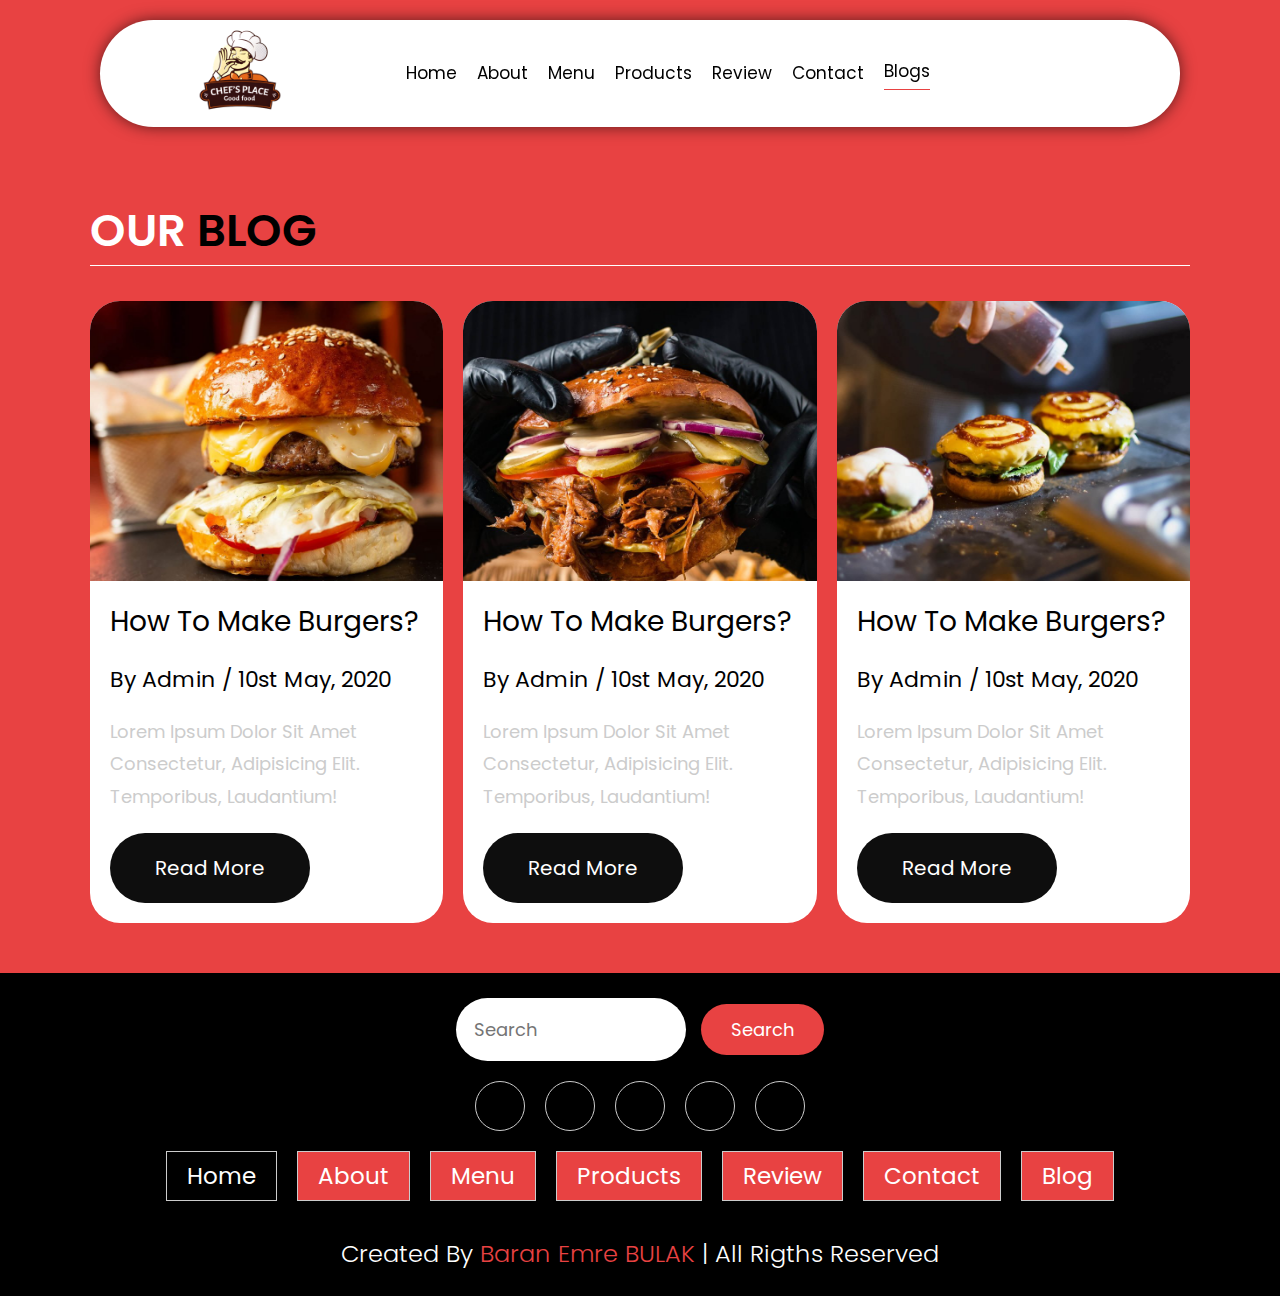
<file: pages/blogs/index.html>
<!DOCTYPE html>
<html lang="en">

<head>
    <meta charset="UTF-8" />
    <meta name="viewport" content="width=device-width, initial-scale=1.0" />
    <link rel="stylesheet" href="../../assets/css/style.css" />
    <link rel="stylesheet" href="https://cdnjs.cloudflare.com/ajax/libs/font-awesome/6.5.1/css/all.min.css"
        integrity="sha512-DTOQO9RWCH3ppGqcWaEA1BIZOC6xxalwEsw9c2QQeAIftl+Vegovlnee1c9QX4TctnWMn13TZye+giMm8e2LwA=="
        crossorigin="anonymous" referrerpolicy="no-referrer" />
    <title>Blogs</title>
</head>

<body>
    <header class="header">
        <div class="logo-container">
            <img class="logo" src="../../assets/img/logo.png" alt="logo" />
        </div>

        <nav class="navbar">
            <a class="link" href="../../">Home</a>
            <a class="link" href="../../pages/about/">About</a>
            <a class="link" href="../../pages/menu/">Menu</a>
            <a class="link" href="../../pages/products/">Products</a>
            <a class="link" href="../../pages/review/">Review</a>
            <a class="link" href="../../pages/contact/">Contact</a>
            <a class="link active" href="../../pages/blogs/">Blogs</a>
        </nav>

        <div class="buttons">
            <button class="search">
                <i class="fa-solid fa-magnifying-glass"></i>
            </button>
            <button class="basket">
                <i class="fa-solid fa-cart-shopping"></i>
            </button>
        </div>
    </header>

    <section class="blog">
        <h1 class="blog-title">Our <span>Blog</span></h1>
        <div class="blog-container">
            <div class="blog-item">
                <div class="blog-image">
                    <img src="../../assets/img/blog-1.jpg" alt="blog">
                </div>
                <div class="blog-description">
                    <h3>How To Make Burgers?</h3>
                    <h4>By Admin / 10st May, 2020</h4>
                    <p>Lorem Ipsum Dolor Sit Amet Consectetur, Adipisicing Elit. Temporibus, Laudantium!</p>
                    <button class="btn btn-dark">Read More</button>
                </div>
            </div>

            <div class="blog-item">
                <div class="blog-image">
                    <img src="../../assets/img/blog-2.jpg" alt="blog">
                </div>
                <div class="blog-description">
                    <h3>How To Make Burgers?</h3>
                    <h4>By Admin / 10st May, 2020</h4>
                    <p>Lorem Ipsum Dolor Sit Amet Consectetur, Adipisicing Elit. Temporibus, Laudantium!</p>
                    <button class="btn btn-dark">Read More</button>
                </div>
            </div>

            <div class="blog-item">
                <div class="blog-image">
                    <img src="../../assets/img/blog-3.jpg" alt="blog">
                </div>
                <div class="blog-description">
                    <h3>How To Make Burgers?</h3>
                    <h4>By Admin / 10st May, 2020</h4>
                    <p>Lorem Ipsum Dolor Sit Amet Consectetur, Adipisicing Elit. Temporibus, Laudantium!</p>
                    <button class="btn btn-dark">Read More</button>
                </div>
            </div>
        </div>
    </section>

    <footer class="footer">
        <div class="footer-container">
            <div class="search-box">
                <input type="text" placeholder="Search">
                <button class="btn btn-danger">Search</button>
            </div>

            <div class="icons">
                <a href="#"><i class="fa-brands fa-facebook"></i></a>
                <a href="#"><i class="fa-brands fa-twitter"></i></a>
                <a href="#"><i class="fa-brands fa-instagram"></i></a>
                <a href="#"><i class="fa-brands fa-linkedin"></i></a>
                <a href="#"><i class="fa-brands fa-pinterest"></i></a>
            </div>

            <div class="links">
                <a class="active" href="">Home</a>
                <a href="">About</a>
                <a href="">Menu</a>
                <a href="">Products</a>
                <a href="">Review</a>
                <a href="">Contact</a>
                <a href="">Blog</a>
            </div>

            <div class="developer-info">
                <h4>Created By <span>Baran Emre BULAK</span> | All Rigths Reserved</h4>
            </div>

        </div>
    </footer>

    <script src="../../assets/js/main.js"></script>
</body>

</html>
</file>
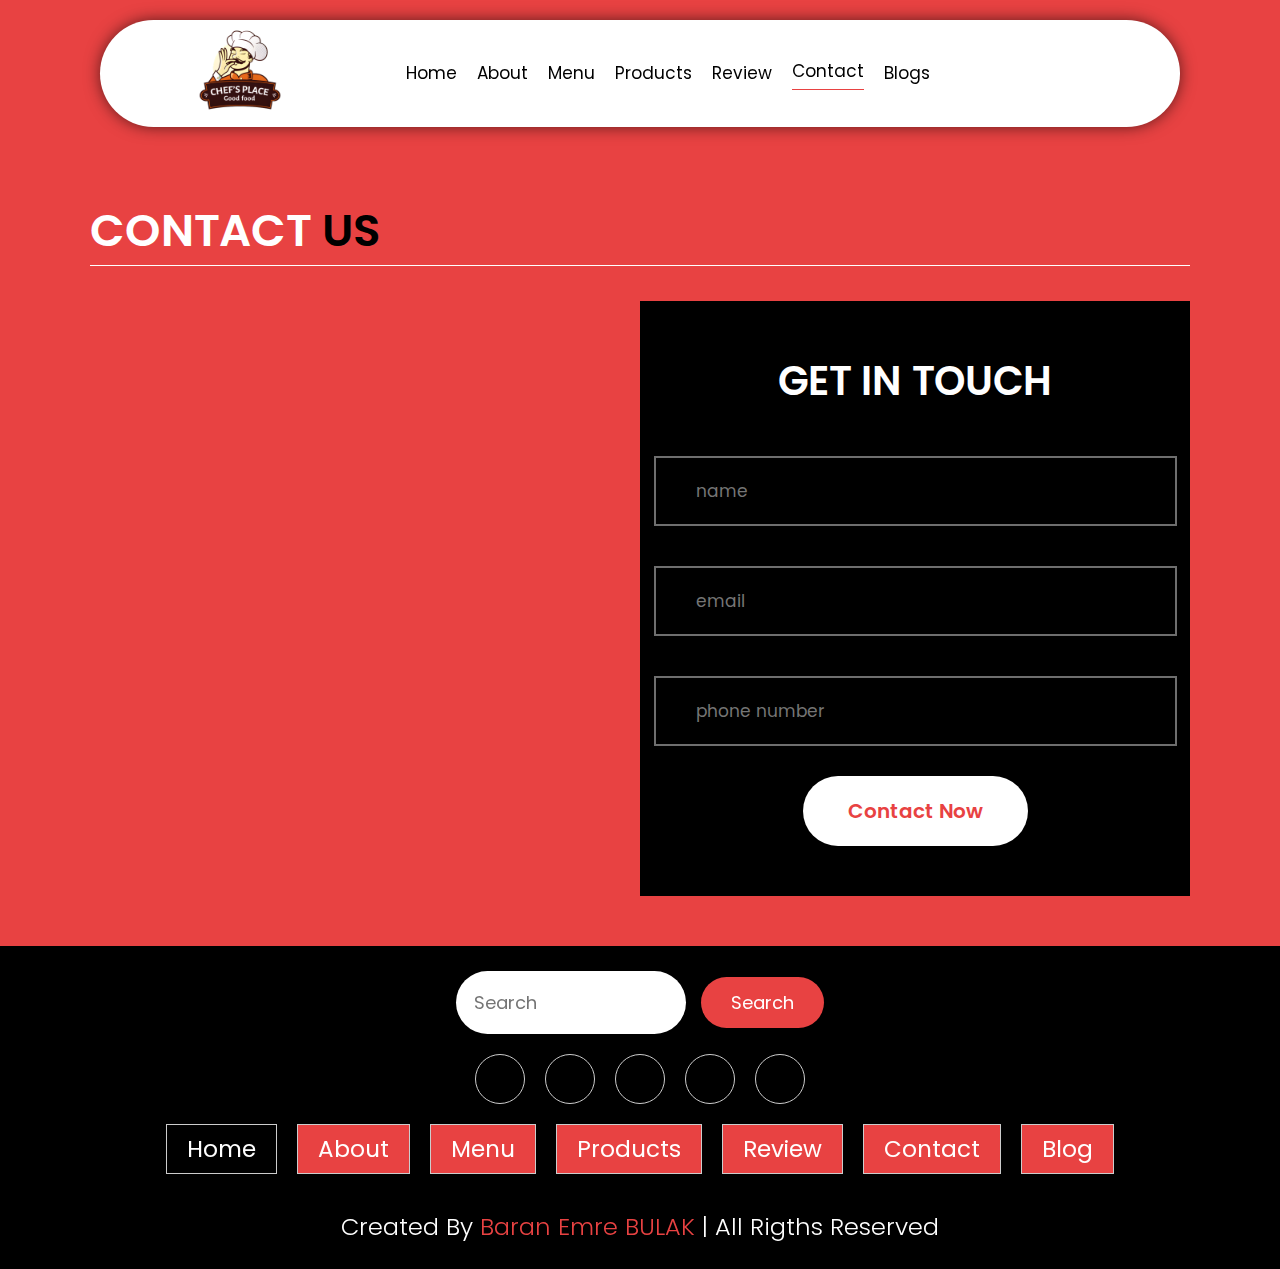
<file: pages/contact/index.html>
<!DOCTYPE html>
<html lang="en">

<head>
    <meta charset="UTF-8" />
    <meta name="viewport" content="width=device-width, initial-scale=1.0" />
    <link rel="stylesheet" href="../../assets/css/style.css" />
    <link rel="stylesheet" href="https://cdnjs.cloudflare.com/ajax/libs/font-awesome/6.5.1/css/all.min.css"
        integrity="sha512-DTOQO9RWCH3ppGqcWaEA1BIZOC6xxalwEsw9c2QQeAIftl+Vegovlnee1c9QX4TctnWMn13TZye+giMm8e2LwA=="
        crossorigin="anonymous" referrerpolicy="no-referrer" />
    <title>Contact</title>
</head>

<body>
    <header class="header">
        <div class="logo-container">
            <img class="logo" src="../../assets/img/logo.png" alt="logo" />
        </div>

        <nav class="navbar">
            <a class="link" href="../../">Home</a>
            <a class="link" href="../../pages/about/">About</a>
            <a class="link" href="../../pages/menu/">Menu</a>
            <a class="link" href="../../pages/products/">Products</a>
            <a class="link" href="../../pages/review/">Review</a>
            <a class="link active" href="../../pages/contact/">Contact</a>
            <a class="link" href="../../pages/blogs/">Blogs</a>
        </nav>

        <div class="buttons">
            <button class="search">
                <i class="fa-solid fa-magnifying-glass"></i>
            </button>
            <button class="basket">
                <i class="fa-solid fa-cart-shopping"></i>
            </button>
        </div>
    </header>

    <section class="contact">
        <h1 class="contact-title">Contact <span>Us</span></h1>
        <div class="contact-container">
            <div class="contact-map">
                <iframe class="map" src="https://www.google.com/maps/embed?pb=!1m18!1m12!1m3!1d3059.8945361178153!2d32.85071107642158!3d39.92137628563883!2m3!1f0!2f0!3f0!3m2!1i1024!2i768!4f13.1!3m3!1m2!1s0x14d34e2b85382e63%3A0x114de76c7167f871!2sKIZILAY%20AVM!5e0!3m2!1str!2str!4v1702457503209!5m2!1str!2str" style="border:0;" allowfullscreen="" loading="lazy" referrerpolicy="no-referrer-when-downgrade"></iframe>
            </div>
            <div class="contact-form">
                <h2 class="contact-form-title">Get in touch</h2>

                <div class="form-group">
                    <i class="fa-solid fa-user"></i>
                    <input type="text" placeholder="name">
                </div>

                <div class="form-group">
                    <i class="fa-solid fa-envelope"></i>
                    <input type="email" placeholder="email">
                </div>

                <div class="form-group">
                    <i class="fa-solid fa-phone"></i>
                    <input type="number" placeholder="phone number">
                </div>

                <button class="btn btn-light contact-btn">Contact Now</button>

            </div>
        </div>

    </section>

    <footer class="footer">
        <div class="footer-container">
            <div class="search-box">
                <input type="text" placeholder="Search">
                <button class="btn btn-danger">Search</button>
            </div>

            <div class="icons">
                <a href="#"><i class="fa-brands fa-facebook"></i></a>
                <a href="#"><i class="fa-brands fa-twitter"></i></a>
                <a href="#"><i class="fa-brands fa-instagram"></i></a>
                <a href="#"><i class="fa-brands fa-linkedin"></i></a>
                <a href="#"><i class="fa-brands fa-pinterest"></i></a>
            </div>

            <div class="links">
                <a class="active" href="">Home</a>
                <a href="">About</a>
                <a href="">Menu</a>
                <a href="">Products</a>
                <a href="">Review</a>
                <a href="">Contact</a>
                <a href="">Blog</a>
            </div>

            <div class="developer-info">
                <h4>Created By <span>Baran Emre BULAK</span> | All Rigths Reserved</h4>
            </div>

        </div>
    </footer>

    <script src="../../assets/js/main.js"></script>
</body>

</html>
</file>
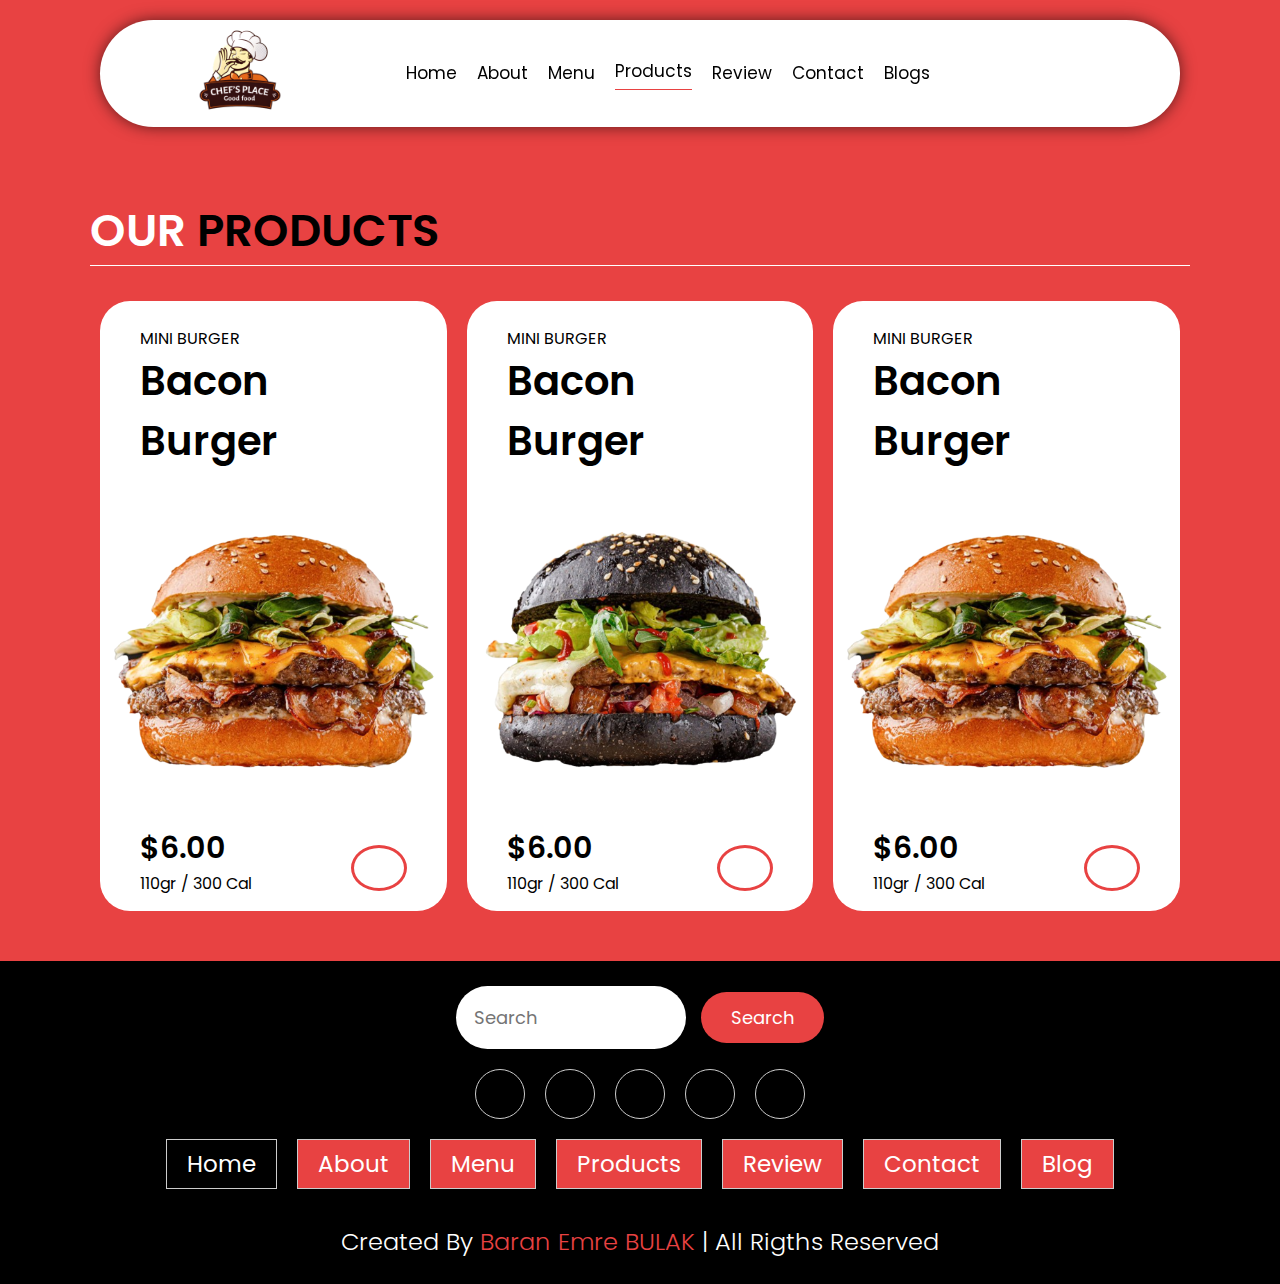
<file: pages/products/index.html>
<!DOCTYPE html>
<html lang="en">

<head>
    <meta charset="UTF-8" />
    <meta name="viewport" content="width=device-width, initial-scale=1.0" />
    <link rel="stylesheet" href="../../assets/css/style.css" />
    <link rel="stylesheet" href="https://cdnjs.cloudflare.com/ajax/libs/font-awesome/6.5.1/css/all.min.css"
        integrity="sha512-DTOQO9RWCH3ppGqcWaEA1BIZOC6xxalwEsw9c2QQeAIftl+Vegovlnee1c9QX4TctnWMn13TZye+giMm8e2LwA=="
        crossorigin="anonymous" referrerpolicy="no-referrer" />
    <title>Products</title>
</head>

<body>
    <header class="header">
        <div class="logo-container">
            <img class="logo" src="../../assets/img/logo.png" alt="logo" />
        </div>

        <nav class="navbar">
            <a class="link" href="../../">Home</a>
            <a class="link" href="../../pages/about/">About</a>
            <a class="link" href="../../pages/menu/">Menu</a>
            <a class="link active" href="../../pages/products/">Products</a>
            <a class="link" href="../../pages/review/">Review</a>
            <a class="link" href="../../pages/contact/">Contact</a>
            <a class="link" href="../../pages/blogs/">Blogs</a>
        </nav>

        <div class="buttons">
            <button class="search">
                <i class="fa-solid fa-magnifying-glass"></i>
            </button>
            <button class="basket">
                <i class="fa-solid fa-cart-shopping"></i>
            </button>
        </div>
    </header>


    <section class="products">
        <div class="products-container">
            <h1 class="products-title">Our <span>products</span></h1>

            <div class="products-elements">
                <div class="product-element">
                    <div class="product-element-header">
                        <h4 class="product-element-header-mini-title">Mını Burger</h4>
                        <h3 class="product-element-header-title">Bacon Burger</h3>
                    </div>

                    <div class="product-element-image">
                        <img src="../../assets/img/product-1.png" alt="product" />
                    </div>

                    <div class="product-element-footer">
                        <div class="product-element-footer-left">
                            <h3 class="product-element-footer-left-price">$6.00</h3>
                            <h4 class="product-element-footer-left-calory">
                                110gr / 300 Cal
                            </h4>
                        </div>

                        <div class="product-element-footer-right">
                            <button class="product-element-footer-right-button">
                                <i class="fa-solid fa-plus"></i>
                            </button>
                        </div>
                    </div>
                </div>

                <div class="product-element">
                    <div class="product-element-header">
                        <h4 class="product-element-header-mini-title">Mını Burger</h4>
                        <h3 class="product-element-header-title">Bacon Burger</h3>
                    </div>

                    <div class="product-element-image">
                        <img src="../../assets/img/product-2.png" alt="product" />
                    </div>

                    <div class="product-element-footer">
                        <div class="product-element-footer-left">
                            <h3 class="product-element-footer-left-price">$6.00</h3>
                            <h4 class="product-element-footer-left-calory">
                                110gr / 300 Cal
                            </h4>
                        </div>

                        <div class="product-element-footer-right">
                            <button class="product-element-footer-right-button">
                                <i class="fa-solid fa-plus"></i>
                            </button>
                        </div>
                    </div>
                </div>

                <div class="product-element">
                    <div class="product-element-header">
                        <h4 class="product-element-header-mini-title">Mını Burger</h4>
                        <h3 class="product-element-header-title">Bacon Burger</h3>
                    </div>

                    <div class="product-element-image">
                        <img src="../../assets/img/product-1.png" alt="product" />
                    </div>

                    <div class="product-element-footer">
                        <div class="product-element-footer-left">
                            <h3 class="product-element-footer-left-price">$6.00</h3>
                            <h4 class="product-element-footer-left-calory">
                                110gr / 300 Cal
                            </h4>
                        </div>

                        <div class="product-element-footer-right">
                            <button class="product-element-footer-right-button">
                                <i class="fa-solid fa-plus"></i>
                            </button>
                        </div>
                    </div>
                </div>
            </div>
        </div>
    </section>

    <footer class="footer">
        <div class="footer-container">
            <div class="search-box">
                <input type="text" placeholder="Search">
                <button class="btn btn-danger">Search</button>
            </div>

            <div class="icons">
                <a href="#"><i class="fa-brands fa-facebook"></i></a>
                <a href="#"><i class="fa-brands fa-twitter"></i></a>
                <a href="#"><i class="fa-brands fa-instagram"></i></a>
                <a href="#"><i class="fa-brands fa-linkedin"></i></a>
                <a href="#"><i class="fa-brands fa-pinterest"></i></a>
            </div>

            <div class="links">
                <a class="active" href="">Home</a>
                <a href="">About</a>
                <a href="">Menu</a>
                <a href="">Products</a>
                <a href="">Review</a>
                <a href="">Contact</a>
                <a href="">Blog</a>
            </div>

            <div class="developer-info">
                <h4>Created By <span>Baran Emre BULAK</span> | All Rigths Reserved</h4>
            </div>

        </div>
    </footer>

    <script src="../../assets/js/main.js"></script>
</body>

</html>
</file>
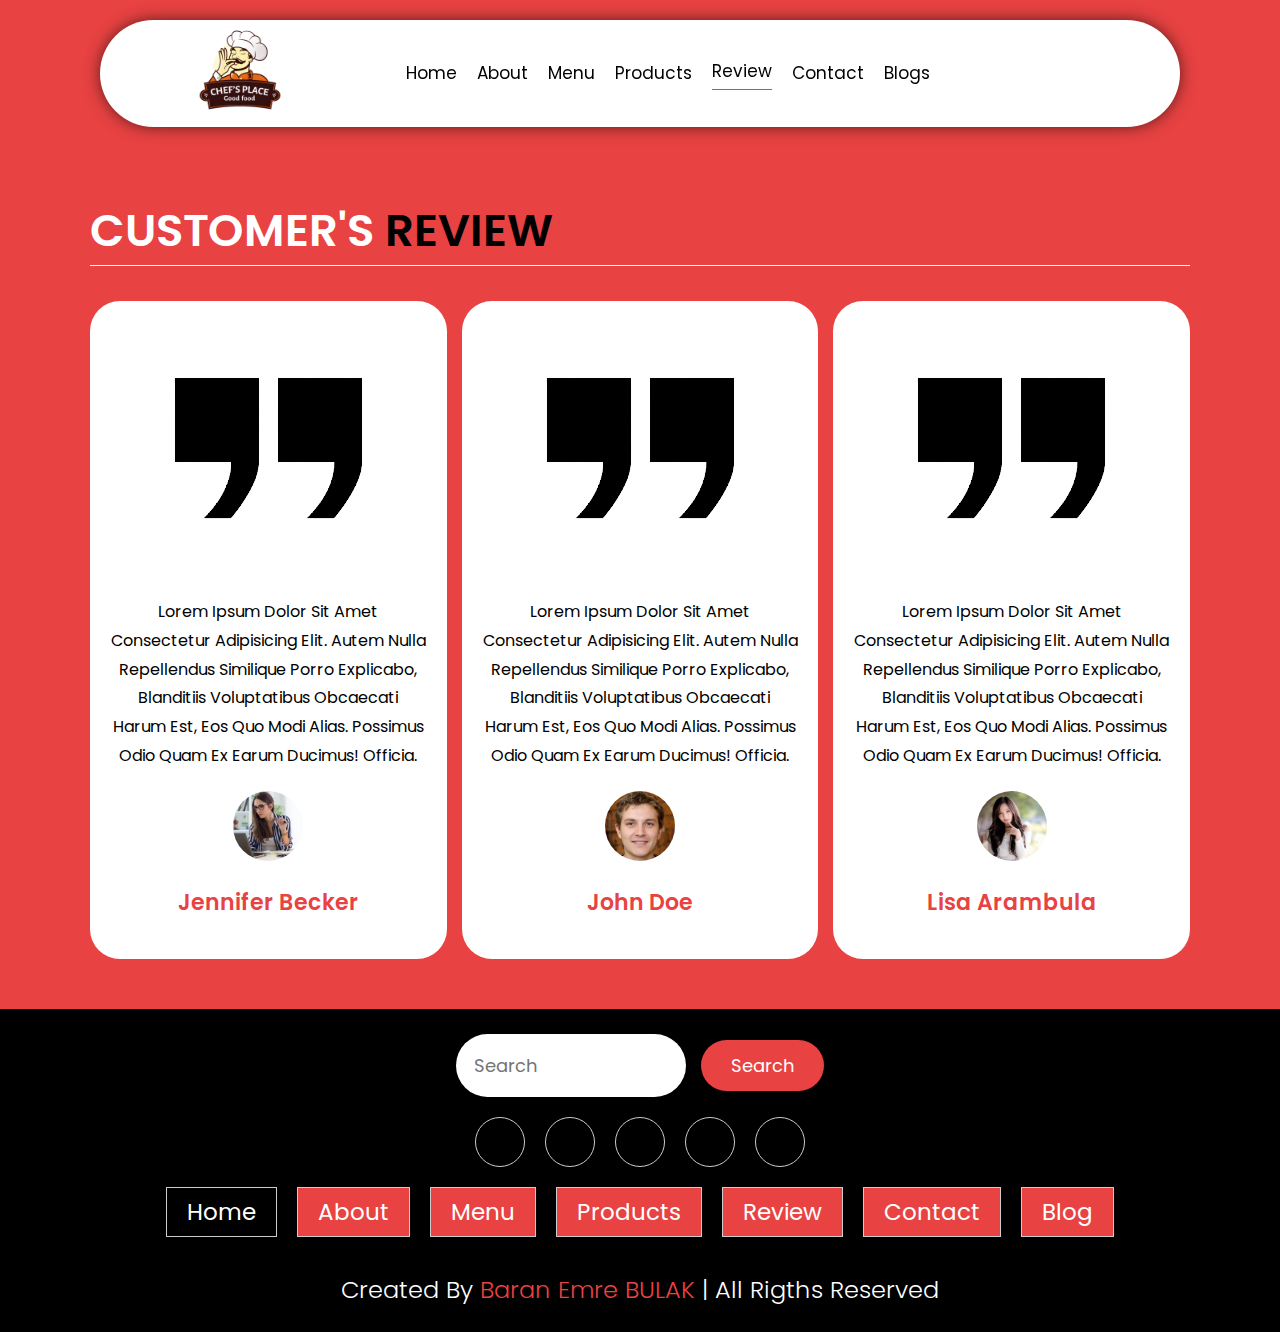
<file: pages/review/index.html>
<!DOCTYPE html>
<html lang="en">

<head>
    <meta charset="UTF-8" />
    <meta name="viewport" content="width=device-width, initial-scale=1.0" />
    <link rel="stylesheet" href="../../assets/css/style.css" />
    <link rel="stylesheet" href="https://cdnjs.cloudflare.com/ajax/libs/font-awesome/6.5.1/css/all.min.css"
        integrity="sha512-DTOQO9RWCH3ppGqcWaEA1BIZOC6xxalwEsw9c2QQeAIftl+Vegovlnee1c9QX4TctnWMn13TZye+giMm8e2LwA=="
        crossorigin="anonymous" referrerpolicy="no-referrer" />
    <title>Review</title>
</head>

<body>
    <header class="header">
        <div class="logo-container">
            <img class="logo" src="../../assets/img/logo.png" alt="logo" />
        </div>

        <nav class="navbar">
            <a class="link" href="../../">Home</a>
            <a class="link" href="../../pages/about/">About</a>
            <a class="link" href="../../pages/menu/">Menu</a>
            <a class="link" href="../../pages/products/">Products</a>
            <a class="link active" href="../../pages/review/">Review</a>
            <a class="link" href="../../pages/contact/">Contact</a>
            <a class="link" href="../../pages/blogs/">Blogs</a>
        </nav>

        <div class="buttons">
            <button class="search">
                <i class="fa-solid fa-magnifying-glass"></i>
            </button>
            <button class="basket">
                <i class="fa-solid fa-cart-shopping"></i>
            </button>
        </div>
    </header>


    <section class="customers">
        <h1 class="customer-title">Customer's <span>Review</span></h1>
        <div class="customer-container">
            <div class="customer-card">
                <div class="customer-image">
                    <img src="../../assets/img/quote.png" alt="quote">
                </div>

                <p class="customer-comment">Lorem Ipsum Dolor Sit Amet Consectetur Adipisicing Elit. Autem Nulla
                    Repellendus Similique Porro
                    Explicabo, Blanditiis Voluptatibus Obcaecati Harum Est, Eos Quo Modi Alias. Possimus Odio Quam Ex
                    Earum Ducimus! Officia.</p>

                <img class="customer-avatar" src="../../assets/img/avatar-1.png" alt="avatar">
                <h4 class="customer-name">Jennifer Becker</h4>
                <div class="customer-stars">
                    <i class="fa-solid fa-star"></i>
                    <i class="fa-solid fa-star"></i>
                    <i class="fa-solid fa-star"></i>
                    <i class="fa-solid fa-star"></i>
                    <i class="fa-regular fa-star-half-stroke"></i>
                </div>


            </div>

            <div class="customer-card">
                <div class="customer-image">
                    <img src="../../assets/img/quote.png" alt="quote">
                </div>

                <p class="customer-comment">Lorem Ipsum Dolor Sit Amet Consectetur Adipisicing Elit. Autem Nulla
                    Repellendus Similique Porro
                    Explicabo, Blanditiis Voluptatibus Obcaecati Harum Est, Eos Quo Modi Alias. Possimus Odio Quam Ex
                    Earum Ducimus! Officia.</p>

                <img class="customer-avatar" src="../../assets/img/avatar-2.png" alt="avatar">
                <h4 class="customer-name">John Doe</h4>
                <div class="customer-stars">
                    <i class="fa-solid fa-star"></i>
                    <i class="fa-solid fa-star"></i>
                    <i class="fa-solid fa-star"></i>
                    <i class="fa-solid fa-star"></i>
                    <i class="fa-regular fa-star-half-stroke"></i>
                </div>


            </div>

            <div class="customer-card">
                <div class="customer-image">
                    <img src="../../assets/img/quote.png" alt="quote">
                </div>

                <p class="customer-comment">Lorem Ipsum Dolor Sit Amet Consectetur Adipisicing Elit. Autem Nulla
                    Repellendus Similique Porro
                    Explicabo, Blanditiis Voluptatibus Obcaecati Harum Est, Eos Quo Modi Alias. Possimus Odio Quam Ex
                    Earum Ducimus! Officia.</p>

                <img class="customer-avatar" src="../../assets/img/avatar-3.png" alt="avatar">
                <h4 class="customer-name">Lisa Arambula</h4>
                <div class="customer-stars">
                    <i class="fa-solid fa-star"></i>
                    <i class="fa-solid fa-star"></i>
                    <i class="fa-solid fa-star"></i>
                    <i class="fa-solid fa-star"></i>
                    <i class="fa-regular fa-star-half-stroke"></i>
                </div>


            </div>
        </div>
    </section>


    <footer class="footer">
        <div class="footer-container">
            <div class="search-box">
                <input type="text" placeholder="Search">
                <button class="btn btn-danger">Search</button>
            </div>

            <div class="icons">
                <a href="#"><i class="fa-brands fa-facebook"></i></a>
                <a href="#"><i class="fa-brands fa-twitter"></i></a>
                <a href="#"><i class="fa-brands fa-instagram"></i></a>
                <a href="#"><i class="fa-brands fa-linkedin"></i></a>
                <a href="#"><i class="fa-brands fa-pinterest"></i></a>
            </div>

            <div class="links">
                <a class="active" href="">Home</a>
                <a href="">About</a>
                <a href="">Menu</a>
                <a href="">Products</a>
                <a href="">Review</a>
                <a href="">Contact</a>
                <a href="">Blog</a>
            </div>

            <div class="developer-info">
                <h4>Created By <span>Baran Emre BULAK</span> | All Rigths Reserved</h4>
            </div>

        </div>
    </footer>

    <script src="../../assets/js/main.js"></script>
</body>

</html>
</file>
<file: assets/css/style.css>
@import url('https://fonts.googleapis.com/css2?family=Poppins:wght@100;200;300;400;500;600;700;800;900&display=swap');

:root {
    --bg-color: #E84242;
    --header-color: white;
    --text-dark-color: black;
    --text-active-color: #E84242;
    --light-color: white;
    --secondary-color: #ccc;
}

* {
    font-family: "Poppins", sans-serif;
    margin: 0;
    padding: 0;
    box-sizing: border-box;
    outline: none;
    border: none;
    text-decoration: none;
    text-transform: capitalize;
    transition: 0.2s ease;
}

body::-webkit-scrollbar {
    width: 12px;
    /* width of the entire scrollbar */
}

body::-webkit-scrollbar-track {
    background: var(--light-color);
    /* color of the tracking area */
}

body::-webkit-scrollbar-thumb {
    background-color: var(--text-dark-color);
    /* color of the scroll thumb */
    border-radius: 20px;
    /* roundness of the scroll thumb */
    border: 3px solid var(--text-dark-color);
    /* creates padding around scroll thumb */
}

body {
    background-color: var(--bg-color);
    overflow-x: hidden;
}

.main {
    min-height: 100vh;
    background: url("../img/home.jpg") no-repeat;
    background-size: cover;
    background-position: center;
    margin-top: -147px;
    display: flex;
    align-items: center;
}

.header {
    display: flex;
    background-color: var(--header-color);
    padding: 0 7%;
    margin: 20px 100px;
    justify-content: space-between;
    align-items: center;
    border-radius: 30rem;
    position: sticky;
    top: 0;
    z-index: 1000;
    box-shadow: 0px 0px 17px -2px rgba(0, 0, 0, 0.75);
    /* display: none; */
}

.search-form {
    position: absolute;
    top: 115%;
    right: 7%;
    background-color: var(--light-color);
    width: 500px;
    height: 50px;
    align-items: center;
    border-radius: 30px;
    box-shadow: 0px 0px 25px 2px rgb(0 0 0 / 0.75);
    display: flex;
    transform: scaleY(0);
}

.search-form.active {
    transform: scaleY(1);
}

.search-form i {
    cursor: pointer;
    font-size: 22px;
    margin-right: 15px;
    color: var(--text-dark-color);
}

.search-form input {
    width: 100%;
    border-radius: 30px;
    padding-left: 15px;
}

.cart-items-container {
    position: absolute;
    top: 95%;
    height: calc(100vh - 90px);
    width: 350px;
    background-color: var(--light-color);
    box-shadow: 0px 0px 25px 2px rgb(0 0 0 / 0.75);
    right: -100%;
}

.cart-items-container.active {
    right: 30px;
}

.cart-items-container .cart-item {
    position: relative;
    display: flex;
    align-items: center;
    gap: 15px;
    padding: 15px;
}

.cart-items-container .cart-item:hover {
    box-shadow: 0px 0px 25px 2px rgb(0 0 0 / 0.75);
}

.cart-items-container .cart-item i {
    position: absolute;
    top: 10px;
    right: 15px;
    font-size: 20px;
    cursor: pointer;
    color: var(--text-dark-color);
}

.cart-items-container .cart-item img {
    height: 70px;
}

.logo {
    width: 100px;
    height: 100px;
}

.navbar {
    display: flex;
    justify-content: center;
    align-items: center;
}

.link {
    margin: 0 10px;
    font-size: 17px;
    color: var(--text-dark-color);
    border-bottom: 1px solid transparent;
    transition: all .3s ease-in-out;

}

.link:hover,
.active {
    padding-bottom: 5px;
    border-color: var(--text-active-color);
}

.buttons {
    display: flex;
    justify-content: center;
    align-items: center;
    gap: 5px;
}

.search,
.basket {
    cursor: pointer;
    font-size: 25px;
    margin-left: 20px;
    background-color: transparent;
    font-weight: bold;
}

.bars {
    cursor: pointer;
    font-size: 25px;
    margin-left: 20px;
    background-color: transparent;
    font-weight: bold;
    display: none;
}

.entry {
    display: flex;
    flex-direction: column;
    justify-content: flex-start;
    align-items: start;
    /* row-gap: 10px; */
    /* padding: 0 7%; */
    margin: 0px 7%;
    max-width: 650px;
}

.entry-title {
    color: var(--light-color);
    font-size: 70px;
    font-weight: 600;
}

.entry-description {
    color: var(--secondary-color);
    line-height: 1.8;
    font-weight: 300;
    padding: 16px 0;
    font-size: 22px;
}

.btn {
    padding: 20px 45px;
    border-radius: 40px;
    display: flex;
    justify-content: center;
    align-items: center;
    font-size: 20px;
    cursor: pointer;
}

.btn-dark {
    background-color: #0E0E0E;
    color: var(--light-color);
}

.btn-light {
    background-color: var(--light-color);
    color: var(--bg-color);
    font-weight: 600;
}

.btn-danger {
    background-color: var(--bg-color);
    color: var(--light-color);
    /* font-weight: 600; */
}

.btn-checkout{
    border-radius: unset;
    width: 100%;
    margin-top: 5px;
}

.btn:hover {
    transition: .4s all;
    opacity: .9;
}

.menu {
    background-color: var(--bg-color);
    /* margin: 20px 100px; */
    padding: 50px 7%;

}

.menu-title,
.menu-title span {
    font-size: 45px;
    text-transform: uppercase;
    color: var(--light-color);
    margin-bottom: 35px;
    border-bottom: 1px solid;
    font-weight: 600;
}

.menu-title span {
    color: var(--text-dark-color);
    border: none;
}

.menu-elements {
    display: grid;
    grid-template-columns: repeat(4, 1fr);
    justify-content: start;
    align-items: center;
}

.element {
    display: flex;
    flex-direction: column;
    align-items: start;
    gap: 15px;
    margin: 10px;
    background-color: white;
    border-radius: 30px;
    min-height: 600px;
}

.element-image img {
    width: 100%;
    object-fit: cover;
}

.element-image {
    padding: 30px 30px 0 30px;
    display: flex;
    justify-content: center;
    align-items: center;
}

.element-text-container {
    display: flex;
    flex-direction: column;
    /* gap: 20px; */
    padding: 0 30px;
    margin-bottom: 40px;
    width: 100%;
    align-items: flex-start;
}

.element-tag {
    font-size: 12px;
    text-transform: lowercase;
}

.element-title {
    font-size: 30px;
    padding: 10px 0;
    font-weight: 600;
}

.element-price {
    font-size: 25px;
    padding: 5px 0;
    font-weight: 500;
}

.element-button {
    margin: 10px 5px 0 0;
}

.element-reducer-price {
    font-size: 15px;
    text-decoration: line-through;
    font-weight: 300;
}

.products {
    background-color: var(--bg-color);
    /* margin: 20px 100px; */
    padding: 50px 7%;
}

.products-title,
.products-title span {
    font-size: 45px;
    text-transform: uppercase;
    color: var(--light-color);
    margin-bottom: 35px;
    border-bottom: 1px solid;
    font-weight: 600;
}

.products-title span {
    color: var(--text-dark-color);
    border: none;
}

.products-elements {
    display: flex;
    align-items: center;
    /* flex-wrap: wrap;
    gap: 5px; */
}

.product-element {
    background-color: var(--light-color);
    margin: 0 10px;
    width: 100%;
    min-height: 600px;
    border-radius: 30px;
}


.product-element-image img {
    width: 100%;
    object-fit: cover;
}

.product-element-header {
    padding: 25px 40px 0 40px;
}

.product-element-header-mini-title {
    font-size: 16px;
    text-transform: uppercase;
    font-weight: 400;
}

.product-element-header-title {
    font-size: 40px;
    text-transform: capitalize;
    font-weight: 600;
    text-align: start;
}

.product-element-footer {
    display: flex;
    justify-content: space-between;
    align-items: center;
}

.product-element-footer-left,
.product-element-footer-right {
    padding: 0px 40px 0 40px;
}



.product-element-footer-left-price {
    font-size: 30px;
    font-weight: 600;
}

.product-element-footer-left-calory {
    font-size: 16px;
    font-weight: 400;
    margin-bottom: 15px;
}

.product-element-footer-right-button {
    padding: 20px 25px;
    background-color: transparent;
    border-radius: 50%;
    border: 3px solid var(--bg-color);
    color: var(--bg-color);
    cursor: pointer;
}

.about {
    background-color: var(--bg-color);
    padding: 10px 7%;
}

.about-title,
.about-title span {
    font-size: 45px;
    text-transform: uppercase;
    color: var(--light-color);
    margin-bottom: 35px;
    border-bottom: 1px solid;
    font-weight: 600;
}

.about-title span {
    color: var(--text-dark-color);
    border: none;
}

.about-container {
    display: flex;
}

.about-image-container,
.about-text-container {
    flex: 1 1 450px;
}

.about-image-container img {
    width: 100%;
}

.about-text-container {
    display: flex;
    flex-direction: column;
    gap: 15px;
    padding: 5px 25px;
    color: var(--light-color);
    justify-content: flex-start;
    align-items: flex-start;
}

.about-text-title {
    font-size: 28px;
    font-weight: 600;
}

.about-text-container p {
    font-size: 17px;
    color: var(--secondary-color);
    padding: 10px 0;
    line-height: 1.8;
}

.customers {
    background-color: var(--bg-color);
    padding: 50px 7%;
}

.customer-title,
.customer-title span {
    font-size: 45px;
    text-transform: uppercase;
    color: var(--light-color);
    margin-bottom: 35px;
    border-bottom: 1px solid;
    font-weight: 600;
}

.customer-title span {
    color: var(--text-dark-color);
    border: none;
}

.customer-container {
    display: flex;
    gap: 15px;
    /* justify-content: space-between; */
    /* align-items: center; */
}

.customer-card {
    display: flex;
    flex-direction: column;
    justify-content: center;
    align-items: center;
    background-color: var(--light-color);
    border-radius: 30px;
    text-align: center;
}

.customer-image {
    padding: 30px 20px;
    text-align: center;
}

.customer-comment {
    font-size: 16px;
    line-height: 1.8;
    font-weight: 400;
    padding: 5px 20px;
}

.customer-avatar {
    width: 70px;
    height: 70px;
    border-radius: 50%;
    object-fit: cover;
    margin-top: 15px;
}

.customer-name {
    margin: 25px 0 5px 0;
    color: var(--text-active-color);
    font-size: 22px;
    font-weight: 600;
}

.customer-stars i {
    font-size: 18px;
    color: gold;

}

.customer-stars {
    margin-bottom: 35px;
}

.contact {
    background-color: var(--bg-color);
    padding: 50px 7%;
}

.contact-title,
.contact-title span {
    font-size: 45px;
    text-transform: uppercase;
    color: var(--light-color);
    margin-bottom: 35px;
    border-bottom: 1px solid;
    font-weight: 600;
}

.contact-title span {
    color: var(--text-dark-color);
    border: none;
}

.contact-container {
    display: flex;
    justify-content: space-between;
    align-items: center;
}

.contact-map {
    width: 100%;
}

.contact-form {
    width: 100%;
    background-color: var(--text-dark-color);
    color: var(--light-color);
    display: flex;
    flex-direction: column;
    justify-content: center;
    align-items: center;
    gap: 20px;
}

.contact-form-title {
    margin: 50px 0 15px 0;
    font-size: 40px;
    font-weight: 600;
    text-transform: uppercase;
}

.map {
    margin-top: 3px;
    width: 100%;
    height: 585px;
}

.form-group {

    display: flex;
    align-items: center;
    margin: 10px 0;
    border: 2px solid #6E6E6E;
    /*  padding: 20px 5px; */
    width: 95%;

}

.form-group i {
    color: #fff;
    font-size: 20px;
    padding-left: 20px;
}

.form-group input {
    width: 100%;
    padding: 20px;
    font-size: 17px;
    color: #fff;
    text-transform: none;
    background-color: transparent;
}

.contact-btn {
    margin-bottom: 50px;
}

.blog {
    background-color: var(--bg-color);
    padding: 50px 7%;
}

.blog-title,
.blog-title span {
    font-size: 45px;
    text-transform: uppercase;
    color: var(--light-color);
    margin-bottom: 35px;
    border-bottom: 1px solid;
    font-weight: 600;
}

.blog-title span {
    color: var(--text-dark-color);
    border: none;
}

.blog-container {
    display: flex;
    justify-content: center;
    align-items: center;
    gap: 20px;
}

.blog-item {
    background-color: var(--light-color);
    display: flex;
    flex-direction: column;
    justify-content: center;
    align-items: center;
    border-radius: 30px;
}

.blog-image {
    width: 100%;
    overflow: hidden;
    height: 280px;
    border-top-left-radius: 30px;
    border-top-right-radius: 30px;
}

.blog-image img {
    height: 100%;
    width: 100%;
    object-fit: cover;
    cursor: pointer;
    transition: .3s all ease;
}

.blog-image img:hover {
    transform: scale(1.15);
}

.blog-description {
    display: flex;
    flex-direction: column;
    gap: 20px;
    padding: 20px;
    justify-content: center;
    align-items: flex-start;
}

.blog-description h3 {
    font-size: 28px;
    font-weight: 400;
}

.blog-description h4 {
    font-size: 22px;
    font-weight: 400;
}

.blog-description p {
    font-size: 18px;
    font-weight: 400;
    color: var(--secondary-color);
    line-height: 1.8;
}

.footer {
    background-color: var(--text-dark-color);
    color: var(--light-color);
}

.footer-container {
    display: flex;
    flex-direction: column;
    justify-content: center;
    align-items: center;
    gap: 20px;
    padding: 25px 0;
}

.search-box {
    display: flex;
    gap: 15px;
    width: 100%;
    justify-content: center;
    align-items: center;
}

.search-box input {
    border-radius: 40px;
    width: 18%;
    font-size: 18px;
    padding: 18px;
}

.search-box button {
    padding: 12px 30px;
    font-size: 18px;

}

.icons {
    display: flex;
    justify-content: center;
    align-items: center;
    gap: 20px;
}

.icons a {
    width: 50px;
    height: 50px;
    border: 1px solid var(--secondary-color);
    cursor: pointer;
    color: var(--light-color);
    display: flex;
    justify-content: center;
    align-items: center;
    border-radius: 50%;
    transition: .3s all ease;
}

.icons a:hover {
    background-color: var(--bg-color);
}

.icons a i {
    font-size: 21px;
}

.links {
    display: flex;
    justify-content: center;
    align-items: center;
    gap: 20px;
    width: 100%;
}

.links a {
    color: var(--light-color);
    font-size: 23px;
    border: 1px solid var(--secondary-color);
    padding: 7px 20px;
    background-color: var(--bg-color);
    transition: .3s all ease;
}

.links a.active {
    background-color: var(--text-dark-color) !important;
}

.links a:hover {
    background-color: var(--text-dark-color);
    opacity: .8;
}

.developer-info h4 {
    font-size: 24px;
    font-weight: 300;
    padding-top: 15px;
}

.developer-info span {
    color: var(--bg-color);
}

@media screen and (max-width:1400px) {

    .menu-elements {
        grid-template-columns: repeat(3, 1fr);
    }

}

@media screen and (max-width:1120px) {
    .link {
        margin: 0 5px;
        font-size: 15px;
    }

    .entry-title {
        font-size: 50px;
    }

    .entry-description {
        line-height: 1.8;
        font-size: 18px;
    }

    .btn {
        padding: 10px 25px;
        font-size: 17px;
    }

    .menu-elements {
        grid-template-columns: repeat(2, 1fr);
    }
}

@media screen and (max-width:920px) {

    .navbar {
        /* display: none; */
        position: absolute;
        top: 95%;
        background-color: var(--light-color);
        height: calc(100vh - 90px);
        width: 300px;
        box-shadow: 0px 20px 14px 0px rbg(0 0 0 /75%);
        flex-direction: column;
        justify-content: flex-start;
        align-items: flex-start;
        right: -100%
    }

    .navbar .link {
        /* position: relative;
        display: block ; */
        color: var(--text-dark-color);
        margin: 15px;
        padding: 5px;
        font-size: 20px;
    }

    .navbar.active {
        right: 30px;
    }

    .bars {
        display: block
    }

    .menu-title,
    .menu-title span {
        font-size: 30px;
        margin-bottom: 25px;
    }

}
</file>
